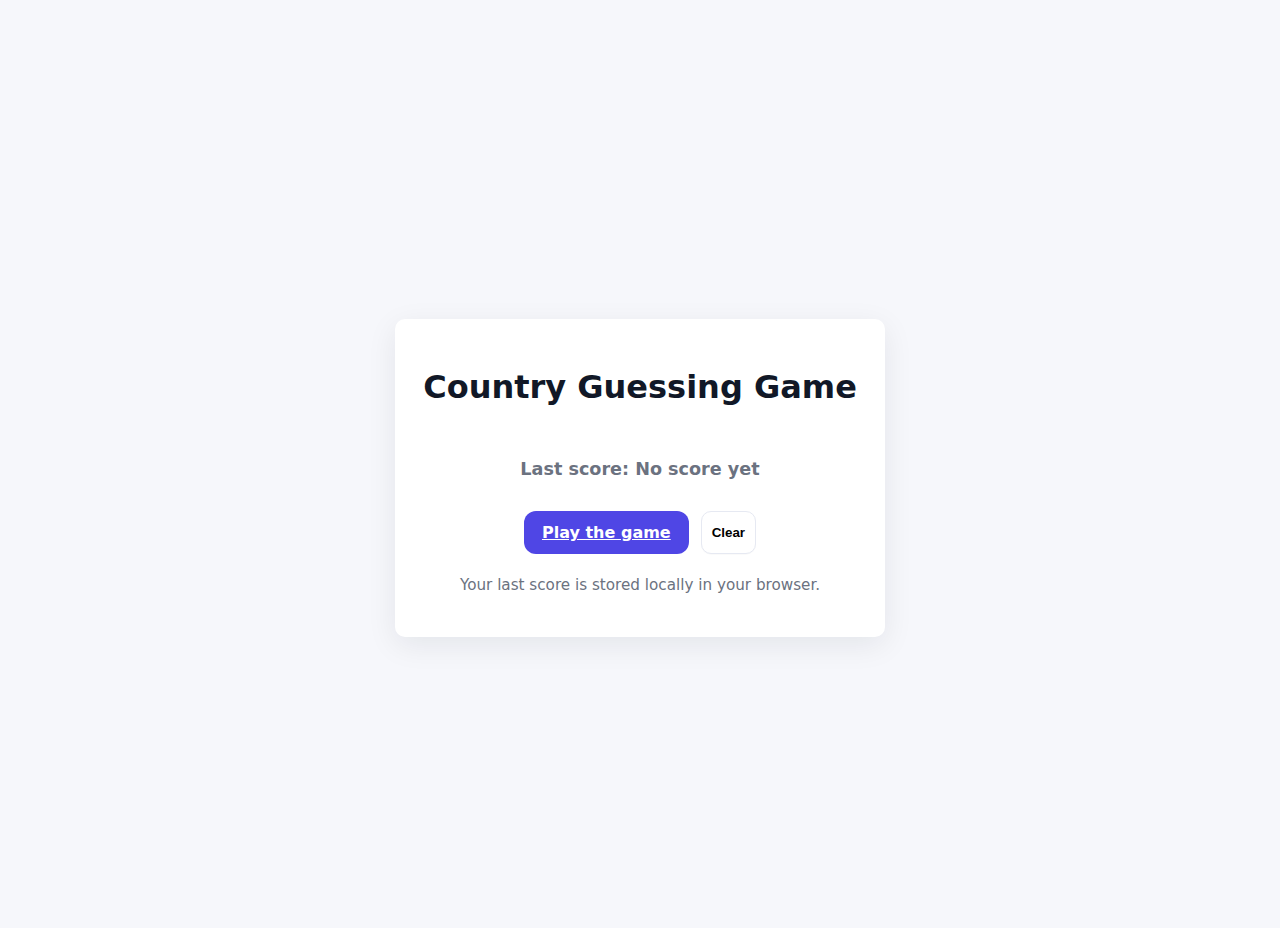
<file: home.html>
<!doctype html>
<html lang="en">
<head>
	<meta charset="utf-8" />
	<meta name="viewport" content="width=device-width,initial-scale=1" />
	<title>Country Guessing Game — Home</title>
	<link rel="stylesheet" href="styles.css" />
</head>
<body>
	<main style="min-height:100vh;display:flex;align-items:center;justify-content:center;">
		<div class="game homepage" style="max-width:520px;">
			<h1>Country Guessing Game</h1>
			<p class="last-score">Last score: <span id="lastScore">—</span></p>

			<div style="display:flex;gap:12px;">
				<a class="play-btn" href="index.html" role="button">Play the game</a>
				<button id="clearScore" class="choice-btn">Clear</button>
			</div>

			<p style="margin-top:8px;color:var(--muted);font-size:0.95rem;">Your last score is stored locally in your browser.</p>
		</div>
	</main>

	<script>
		(function(){
			const lastScoreEl = document.getElementById('lastScore');
			const clearBtn = document.getElementById('clearScore');
			function readLast(){
				try{
					const v = localStorage.getItem('gtc_last_score');
					if(v === null) lastScoreEl.textContent = 'No score yet';
					else lastScoreEl.textContent = String(v);
				}catch(e){
					lastScoreEl.textContent = 'Unavailable';
				}
			}
			clearBtn.addEventListener('click', () => {
				try{ localStorage.removeItem('gtc_last_score'); }catch(e){}
				readLast();
			});
			readLast();
		})();
	</script>
</body>
</html>
</file>
<file: styles.css>
:root{
  --bg:#f6f7fb;
  --card:#ffffff;
  --muted:#6b7280;
  --accent:#4f46e5;
  --success:#16a34a;
  --danger:#dc2626;
  --border:#e6e9f2;
  --radius:10px;
  --gap:12px;
  font-family: Inter, system-ui, "Segoe UI", Roboto, "Helvetica Neue", Arial, sans-serif;
}

*{box-sizing:border-box}

html,body{
  height:90%;
  margin:0;
  background:var(--bg);
  color:#111827;
}

body{
  display:flex;
  align-items:flex-start;
  justify-content:center;
  padding:28px;
}

/* Game card */
.game{
  width:100%;
  max-width:720px;
  background:var(--card);
  border-radius:var(--radius);
  box-shadow:0 8px 30px rgba(16,24,40,0.08);
  padding:20px;
}

/* Header */
header{
	display:flex;
	align-items:center;
	justify-content:space-between;
	gap:12px;
	margin-bottom:10px;
}
header h1{
  font-size:1.25rem;
  margin:0;
}
.score{
  font-weight:700;
  color:var(--muted);
}

/* home link style (small button on left) */
.home-link{
	margin-right:auto;
	text-decoration:none;
	padding:6px 10px;
	border-radius:8px;
	background:transparent;
	color:var(--muted);
	font-weight:700;
	border:1px solid transparent;
}
.home-link:hover{
	background:#f1f5f9;
	border-color:var(--border);
}

/* Flag area */
.flags-row{
  display:flex;
  justify-content:center;
  margin-bottom:14px;
}
.flag-card{
  width:100%;
  display:flex;
  align-items:center;
  justify-content:center;
  padding:18px;
  background:#eef2ff;
  border-radius:8px;
  border:1px solid var(--border);
}
.flag-card img{
  width:320px;
  max-width:100%;
  height:auto;
  object-fit:contain;
  border-radius:6px;
  background:#fff;
  display:block;
}

/* Instruction text */
.instruction{
  text-align:center;
  font-weight:700;
  margin:12px 0;
}

/* Choices grid (2x2) */
.choices.four-choices{
  display:grid;
  grid-template-columns:repeat(2, 1fr);
  gap:10px;
  margin-bottom:12px;
}
.choice-btn{
  padding:12px 10px;
  border-radius:10px;
  border:1px solid var(--border);
  background:var(--card);
  cursor:pointer;
  font-weight:600;
  text-align:center;
  transition:transform .08s ease, box-shadow .08s ease;
  box-shadow:0 1px 0 rgba(0,0,0,0.02);
}
.choice-btn:hover:not(:disabled){ transform:translateY(-2px); box-shadow:0 6px 18px rgba(16,24,40,0.06); }
.choice-btn:active:not(:disabled){ transform:translateY(0); }
.choice-btn:disabled{ opacity:0.7; cursor:default; }

/* Feedback */
.choice-correct{
  background: #dcfce7;
  border-color: rgba(16,185,129,0.25);
  color: #064e3b;
}
.choice-wrong{
  background:#ffebe9;
  border-color: rgba(220,38,38,0.12);
  color:#7f1d1d;
}

/* Controls */
.controls{ display:flex; justify-content:center; margin-top:6px; margin-bottom:6px; }
#nextBtn{
  padding:10px 16px;
  border-radius:10px;
  border:0;
  background:var(--accent);
  color:#fff;
  cursor:pointer;
  font-weight:700;
}

/* hide Next button during normal play (modal handles wrong-answer flow) */
#nextBtn { display: none !important; }

#nextBtn:disabled{ opacity:0.6; cursor:default; }

/* Message */
.message{
  min-height:22px;
  text-align:center;
  font-weight:700;
  color:var(--muted);
  margin-top:6px;
}

/* Modal (popup) */
.modal.hidden { display: none; }
.modal { position: fixed; inset: 0; display: flex; align-items: center; justify-content: center; z-index: 1200; }
.modal-backdrop {
	position: absolute; inset: 0; background: rgba(0,0,0,0.45);
}
.modal-panel {
	position: relative;
	background: var(--card);
	padding:18px;
	border-radius:12px;
	width:min(420px, 92%);
	box-shadow:0 12px 40px rgba(6,7,38,0.35);
	z-index: 2;
	text-align:center;
}
.modal-panel h2 { margin:0 0 8px; font-size:1.2rem; }
.modal-panel p { margin: 0 0 14px; color:var(--muted); }

/* make modal OK button stand out */
#modalOk{
	padding:10px 14px; border-radius:10px; border:0; background:var(--accent); color:#fff; font-weight:700; cursor:pointer;
}

/* Modal actions */
.modal-actions{
	display:flex;
	gap:10px;
	justify-content:center;
	margin-top:8px;
}

/* make restart button visually distinct when marked .choice-wrong */
.modal-actions .choice-wrong{
	background:#fff5f5;
	border-color: rgba(220,38,38,0.12);
	color:#7f1d1d;
}

/* homepage specific utilities */
.homepage{
	display:flex;
	flex-direction:column;
	align-items:center;
	justify-content:center;
	padding:28px;
	gap:14px;
}
.homepage .last-score{
	font-size:1.1rem;
	font-weight:700;
	color:var(--muted);
}
.homepage .play-btn{
	padding:12px 18px;
	border-radius:12px;
	border:0;
	background:var(--accent);
	color:#fff;
	font-weight:800;
	cursor:pointer;
}

/* Responsive tweaks */
@media (max-width:480px){
  .flag-card img{ width:90%; }
  .choice-btn{ padding:10px; font-size:0.95rem; }
}
</file>
